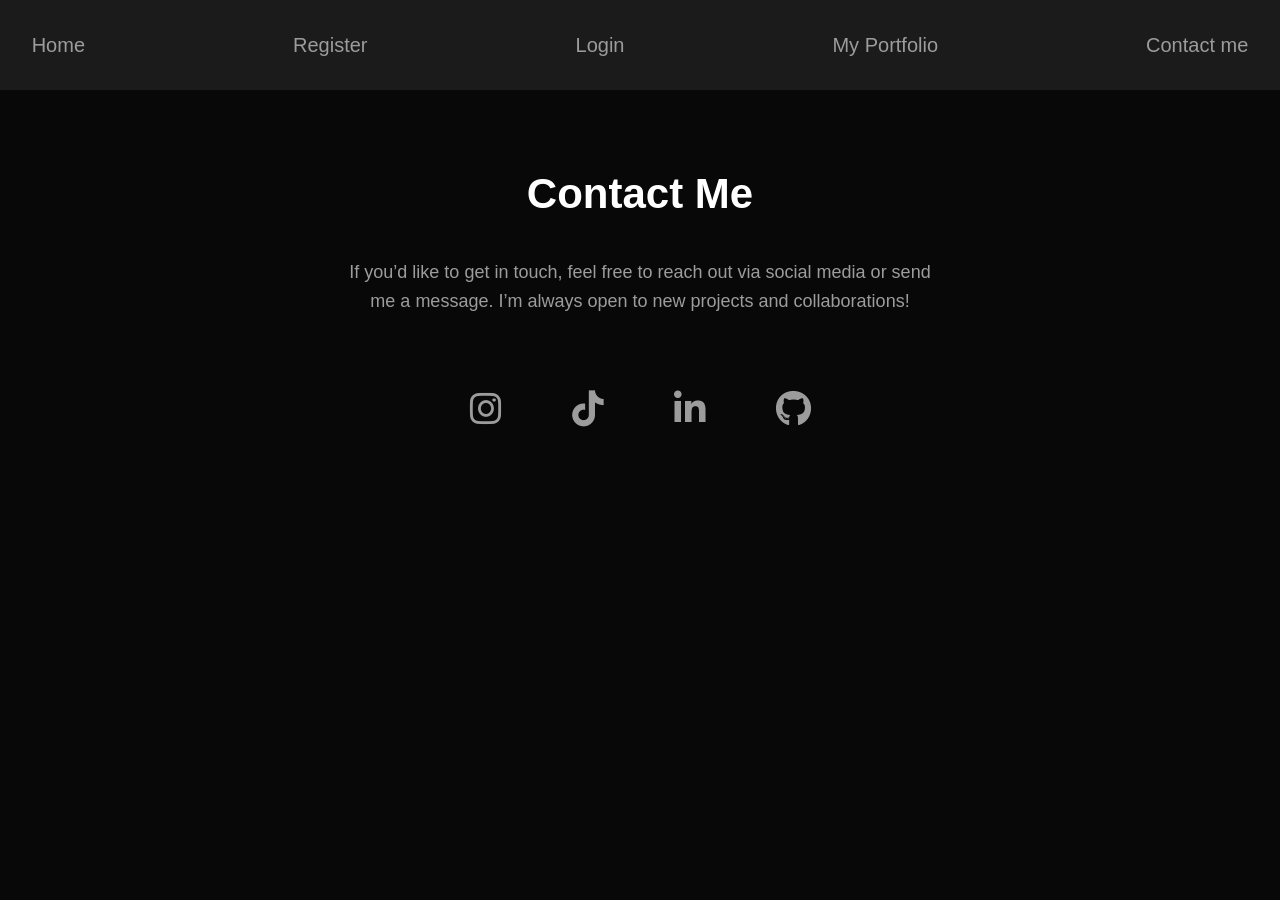
<file: contact.html>
<html lang="en">
<head>
    <meta charset="UTF-8">
    <meta name="viewport" content="width=device-width, initial-scale=1.0">
    <link rel="stylesheet" href="index.css">
        <link rel="stylesheet" href="https://cdnjs.cloudflare.com/ajax/libs/font-awesome/6.5.1/css/all.min.css">
        
    <title>Contact Me</title>
</head>
<body>
    <div class="black-section">
<nav>
        <ul>
            <a href="index.html"><li>Home</li>
</a>
            <a href="register.html"><li>Register</li></a>
            <a href="login.html"><li>Login</li></a>
            <a href="index.html"><li>My Portfolio</li></a>
            <a  id=contact href="contact.html"><li>Contact me</li></a>
            
        </ul>

        </nav>
    </div>
    
    <section class="contact-me">
    <h2>Contact Me</h2>
    <p>If you’d like to get in touch, feel free to reach out via social media or send me a message. I’m always open to new projects and collaborations!</p>

    <div class="contact-socials">
        <a href="https://www.instagram.com/_sweet1k/" target="_blank" aria-label="Instagram">
            <i class="fa-brands fa-instagram"></i>
        </a>
        <a href="https://www.tiktok.com/@__sweet1k?_r=1&_t=ZS-93pJcgLLHMK" target="_blank" aria-label="TikTok">
            <i class="fa-brands fa-tiktok"></i>
        </a>
        <a href="https://www.linkedin.com/in/ahmed-ali-886b00301?utm_source=share_via&utm_content=profile&utm_medium=member_android" target="_blank" aria-label="LinkedIn">
            <i class="fa-brands fa-linkedin-in"></i>
        </a>
        <a href="https://github.com/sweet11k" target="_blank" aria-label="GitHub">
            <i class="fa-brands fa-github"></i>
        </a>
    </div>
</section>

</body>
</html>
</file>
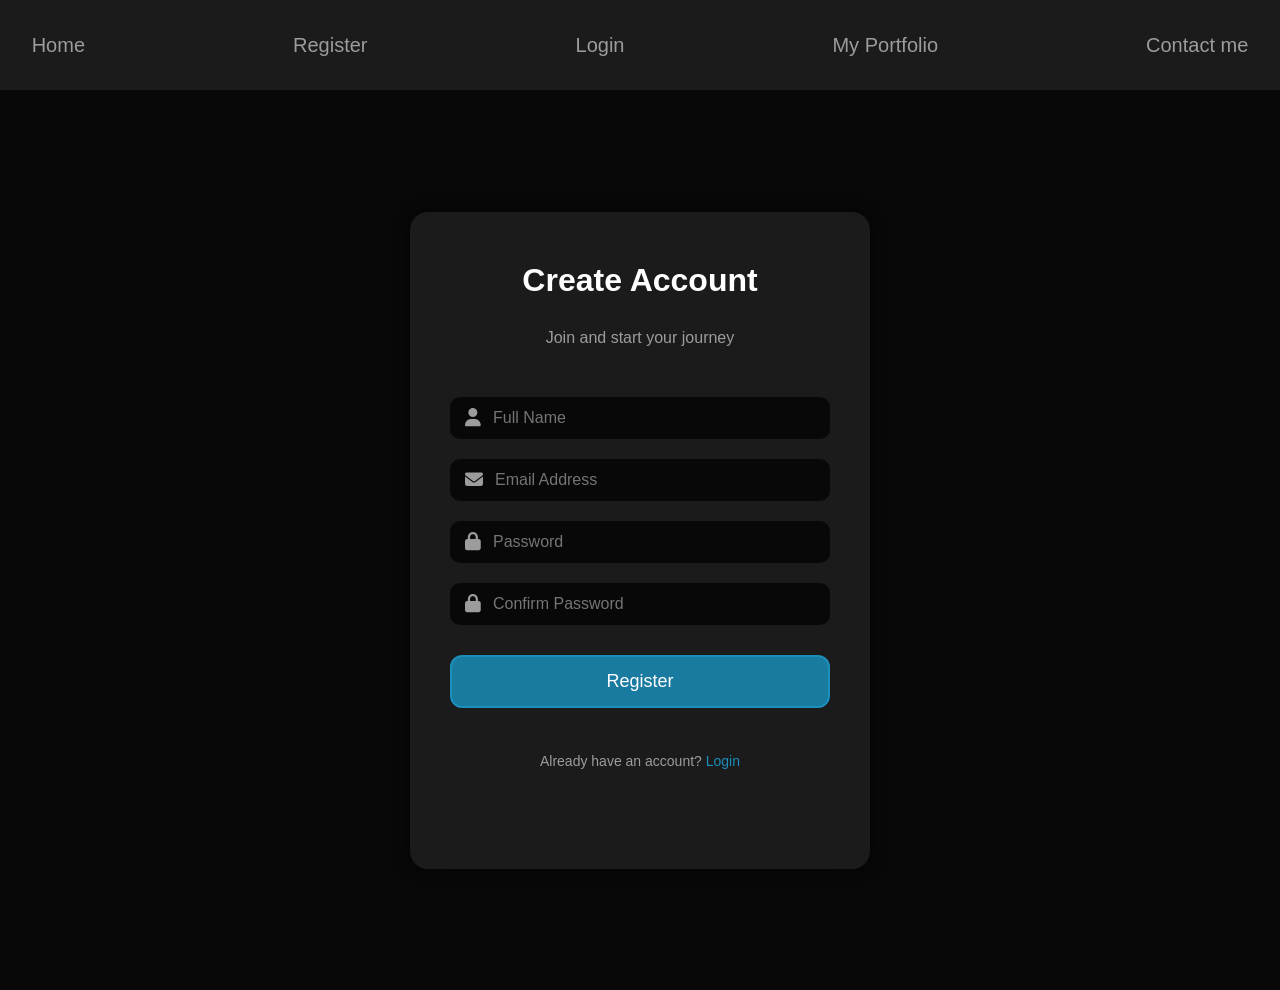
<file: register.html>
<!DOCTYPE html>
<html lang="en">
<head>
    <meta charset="UTF-8">
    <meta name="viewport" content="width=device-width, initial-scale=1.0">
    <title>Register</title>

    <link rel="stylesheet" href="index.css">
    <link rel="stylesheet" href="https://cdnjs.cloudflare.com/ajax/libs/font-awesome/6.5.1/css/all.min.css">
</head>
<body>
<div class="black-section">
<nav>
        <ul>
            <a href="index.html"><li>Home</li>
</a>
            <a href="register.html"><li>Register</li></a>
            <a href="login.html"><li>Login</li></a>
            <a href="index.html"><li>My Portfolio</li></a>
            <a  id=contact href="contact.html"><li>Contact me</li></a>
            
        </ul>

        </nav>
    </div>
<section class="login-section">
    <div class="login-box">
        <h2>Create Account</h2>
        <p>Join and start your journey</p>

        <form action="register.php" method="post">
            <div class="input-group">
                <i class="fa-solid fa-user"></i>
                <input type="text" placeholder="Full Name" name="name" required>
            </div>

            <div class="input-group">
                <i class="fa-solid fa-envelope"></i>
                <input type="email" placeholder="Email Address" name="email" required>
            </div>

            <div class="input-group">
                <i class="fa-solid fa-lock"></i>
                <input type="password" placeholder="Password" name="password" required>
            </div>

            <div class="input-group">
                <i class="fa-solid fa-lock"></i>
                <input type="password" placeholder="Confirm Password" name="pass_confirm" required>
            </div>

            <button type="submit">Register</button>
        </form>

        <p class="signup-text">
            Already have an account? <a href="login.html">Login</a>
        </p>
    </div>
</section>

</body>
</html>
</file>
<file: index.css>
*{
    padding: 0;
    margin: 0;
    font-family: Arial, Helvetica, sans-serif;
}
a{
    border: none;
    color: #9C9C9C;
    text-decoration: none;
}
body{
        background-color: #080808;

}
.black-section nav{
    height: 90px;
    background-color: #1B1B1B;
    display: flex;
    align-items: center;
    justify-content: space-around;
}

.black-section nav ul{
    display: flex;
    justify-content: center;
    font-size: 20px;
    gap: 13rem;
    color: #9C9C9C;
    list-style-type: none;
}
.black-section nav ul li{
    transition: 0.5s;
}
.black-section nav li:hover{
    border-bottom: solid 2px #1b8ebb;
    margin-top: 10px;
    padding-bottom: 5px;
    color: white;
}

.black-section nav div{
    display: flex;
    gap: 3rem;
}
.middle{
    display: flex;
    justify-content:space-around;
    font-size: 25px;
    padding-top: 50px;    
}
.middle h1,p,button{
    padding: 20px;
}
.middle .right h1{
    color: white;
}
.middle .right p{
    color: #9C9C9C;
    width: 500px;
    line-height: 40px;

}
.middle .right button{
    background-color: #0f4e67;
    border: 2px solid #1b8ebb;
    padding: 20px 90px;
    margin-left: 20px;
    font-size: 28px;
    color: #fff;
    margin-top: 20px;
    border-radius: 13px;
    cursor: pointer;
    transition: 0.3s;
}
.right:hover{
    margin-right: 50px;
    border-right: solid 2px #9C9C9C;
        border-radius: 20%;
}
.right{
        margin: 0;
        transition: 1.0s;
        
}
.middle .right button{
    box-shadow: 
    0 0 20px #1b8ebb;
}
.middle .right button:hover{
    box-shadow: 00 0px;
    scale: 1.1;
}
.middle .left img:hover{
    width: 550px;   
    border-radius: 20%;
    scale: 1;
    margin-left: 90px;
    border-left: solid 2px #9C9C9C;
}
.middle .left img{
    box-shadow: 0 0 0px;
    width: 550px;   
    transition: 1.2s;
}
.footer .footer-img{
    display: flex;
    justify-content: space-around;
}
#img1,#img2,#img3,#img4,#img5{
    box-shadow: 
    0 0 5px #9C9C9C,
    0 0 10px #9C9C9C,
    0 0 20px #9C9C9C;
    transition: 0.3s;
    cursor: pointer;
}
#img1:hover,#img2:hover,#img3:hover,#img4:hover,#img5:hover{
    box-shadow: 
    0 0 0px #9C9C9C,
    0 0 0px #9C9C9C,
    0 0 0px #9C9C9C;
    cursor: pointer;
}
#i1,#i2,#i3{
    box-shadow: 
    0 0 2px #9C9C9C,
    0 0 3px #9C9C9C,
    0 0 5px #9C9C9C;
    padding: 10px;
    transition: 0.3s;
    cursor: pointer;
}
#i1:hover,#i2:hover,#i3:hover{
    box-shadow: 
    0 0 0px #9C9C9C,
    0 0 0px #9C9C9C,
    0 0 0px #9C9C9C;
    cursor: pointer;
}
.social-icons {
    display: flex;
    justify-content: space-around;
}

.social-icons a {
    color: #9C9C9C;
    font-size: 26px;
    padding: 12px;
    border-radius: 50%;
    transition: 0.3s ease;
}

.social-icons a:hover {
    color: #fff;
    box-shadow: 0 0 10px #9C9C9C;
    transform: scale(1.2);
}
.portfolio {
    background-color: #080808;
    padding: 80px 60px;
    text-align: center;
}

.portfolio h2 {
    color: #ffffff;
    font-size: 42px;
    margin-bottom: 60px;
}

.portfolio-grid {
    display: grid;
    grid-template-columns: repeat(auto-fit, minmax(280px, 1fr));
    gap: 40px;
}

/* Card base */
.portfolio-card {
    position: relative;
    overflow: hidden;
    border-radius: 18px;
    box-shadow: 0 0 10px #000;
    transition: 0.4s ease;
    cursor: pointer;
    aspect-ratio: 1 / 1; /* ✅ Make all cards square */
}

/* Images and videos fit */
.portfolio-card img,
.portfolio-card video {
    width: 100%;
    height: 100%;
    object-fit: cover; /* Crops without stretching */
    transition: 0.6s ease;
}

/* Hover effects */
.portfolio-card:hover img,
.portfolio-card:hover video {
    transform: scale(1.1);
    filter: brightness(0.6);
}

.portfolio-card:hover {
    box-shadow:
        0 0 10px #1b8ebb,
        0 0 25px #1b8ebb;
}

/* Overlay */
.overlay {
    position: absolute;
    inset: 0;
    display: flex;
    flex-direction: column;
    justify-content: center;
    align-items: center;
    color: #fff;
    background: rgba(0,0,0,0.4);
    opacity: 0;
    transition: 0.4s ease;
}

.portfolio-card:hover .overlay {
    opacity: 1;
}

.overlay h3 {
    font-size: 26px;
    margin-bottom: 10px;
}

.overlay p {
    font-size: 16px;
    color: #9C9C9C;
}
#contact{
    border: none;
    text-decoration: none;
    color: #9C9C9C;
}

.contact-me {
    background-color: #080808;
    padding: 80px 60px;
    text-align: center;
}

.contact-me h2 {
    color: #ffffff;
    font-size: 42px;
    margin-bottom: 20px;
}

.contact-me p {
    color: #9C9C9C;
    font-size: 18px;
    margin-bottom: 40px;
    max-width: 600px;
    margin-left: auto;
    margin-right: auto;
    line-height: 1.6;
}

.contact-socials {
    display: flex;
    justify-content: center;
    gap: 40px;
}

.contact-socials a {
    color: #9C9C9C;
    font-size: 36px;
    padding: 15px;
    border-radius: 50%;
    transition: 0.3s ease;
}

.contact-socials a:hover {
    color: #fff;
    box-shadow:
        0 0 10px #1b8ebb,
        0 0 25px #1b8ebb;
    transform: scale(1.2);
}
.login-section {
    min-height: 100vh;
    background-color: #080808;
    display: flex;
    align-items: center;
    justify-content: center;
}

.login-box {
    background-color: #1B1B1B;
    transform: scale(1);
    transition: 0.5s;
    padding: 50px 40px;
    width: 380px;
    border-radius: 18px;
    text-align: center;
    box-shadow:
        0 0 15px rgba(0,0,0,0.6);
}
.login-box:hover{
    transform: scale(1.1);
}

.login-box h2 {
    color: #fff;
    font-size: 32px;
    margin-bottom: 10px;
}

.login-box p {
    color: #9C9C9C;
    margin-bottom: 30px;
}

/* Inputs */
.input-group {
    display: flex;
    align-items: center;
    background: #080808;
    margin-bottom: 20px;
    border-radius: 10px;
    padding: 12px 15px;
}

.input-group i {
    color: #9C9C9C;
    margin-right: 12px;
    font-size: 18px;
}

.input-group input {
    background: none;
    border: none;
    outline: none;
    color: #fff;
    width: 100%;
    font-size: 16px;
}

/* Button */
.login-box button {
    width: 100%;
    background-color: #1b8ebbd6;
    border: 2px solid #1b8ebb;
    padding: 14px;
    font-size: 18px;
    color: #fff;
    border-radius: 12px;
    cursor: pointer;
    margin-top: 10px;
    transition: 0.3s ease;
}

.login-box button:hover {
    box-shadow:
        0 0 10px #1b8ebb,
        0 0 25px #1b8ebb;
    transform: scale(1.05);
}

/* Divider */
.divider {
    display: block;
    margin: 25px 0;
    color: #9C9C9C;
}

/* Social login */
.social-login {
    display: flex;
    justify-content: center;
    gap: 25px;
}

.social-login i {
    font-size: 26px;
    color: #9C9C9C;
    cursor: pointer;
    transition: 0.3s ease;
}

.social-login i:hover {
    color: #fff;
    transform: scale(1.2);
}

/* Register text */
.signup-text {
    margin-top: 25px;
    color: #9C9C9C;
    font-size: 14px;
}

.signup-text a {
    color: #1b8ebb;
    text-decoration: none;
}

.signup-text a:hover {
    text-decoration: underline;
}
.parent{
    display: flex;
    justify-content: center;
    margin: 15%;
    height: 300px;
    
}
.error-container {
    background: #fff;
    padding: 40px 50px;
    border-radius: 12px;
    text-align: center;
    width: 350px;
    box-shadow: 0 15px 40px rgba(0,0,0,0.3);
    animation: pop 0.6s ease;
}

.error-container h1 {
    font-size: 42px;
    color: #e74c3c;
    margin-bottom: 15px;
}

.error-container p {
    font-size: 18px;
    color: #555;
    margin-bottom: 25px;
}

.error-container a {
    text-decoration: none;
    background: #1e1e2f;
    color: #fff;
    padding: 12px 22px;
    border-radius: 6px;
    transition: 0.3s;
}

.error-container a:hover {
    background: #e74c3c;
}
@keyframes pop {
    0% {
        transform: scale(0.8);
        opacity: 0;
    }
    100% {
        transform: scale(1);
        opacity: 1;
    }
}
html{
    scroll-behavior: smooth;
}
</file>
